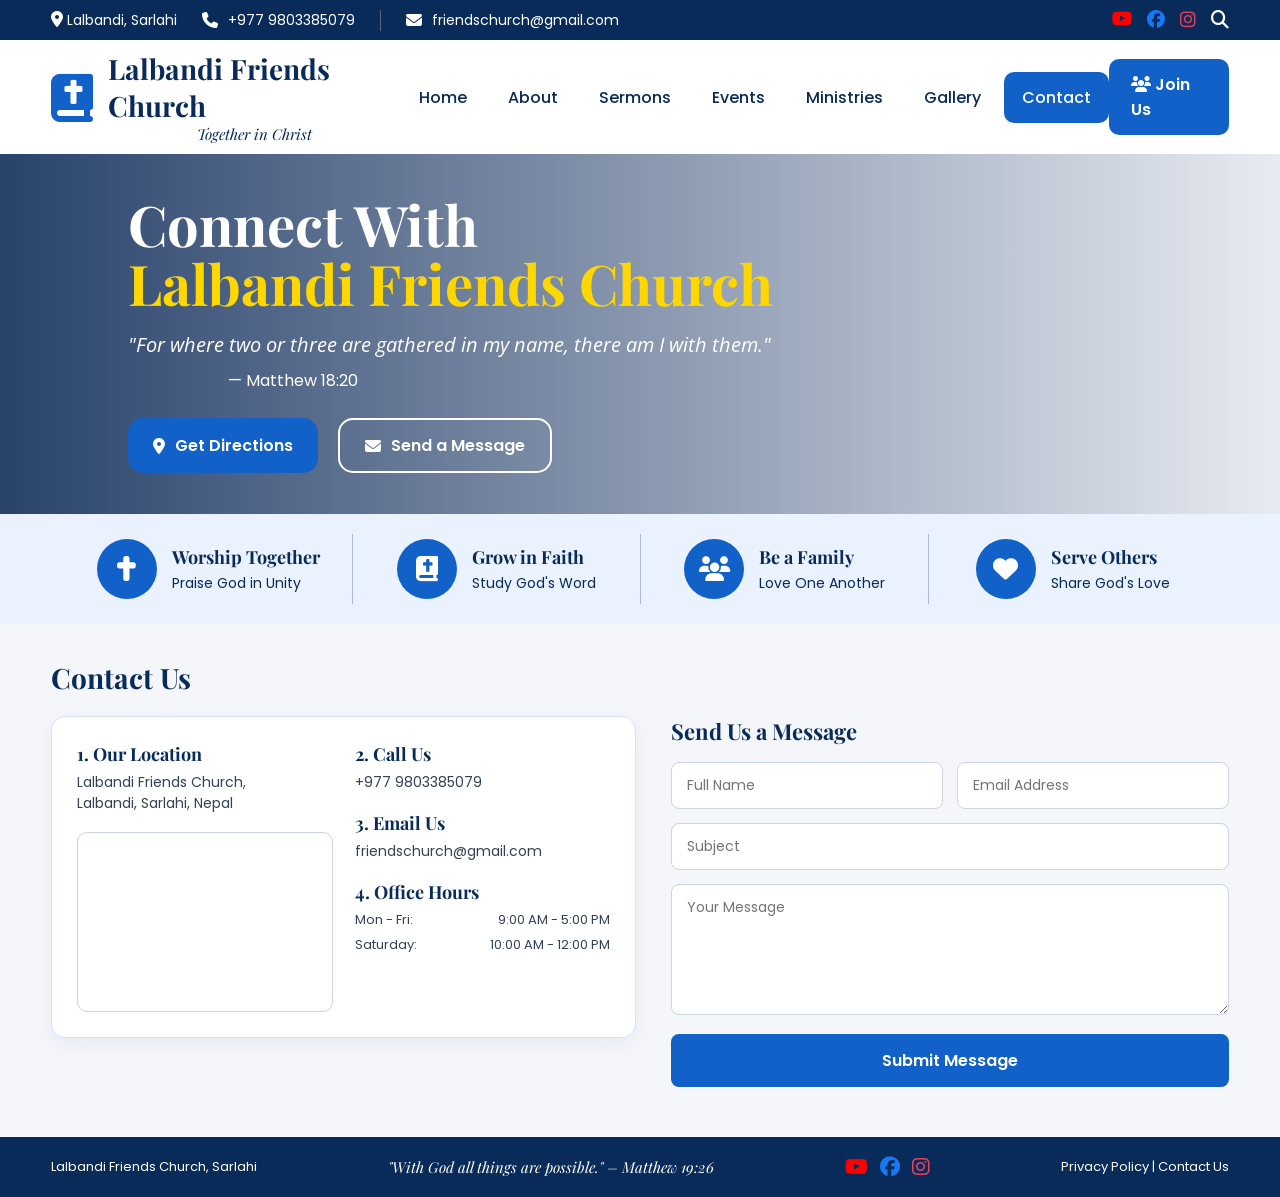
<file: contact.html>
<!DOCTYPE html>
<html lang="en">
<head>
    <meta charset="UTF-8">
    <meta name="viewport" content="width=device-width, initial-scale=1.0">
    <title>Contact Us - Lalbandi Friends Church</title>

    <!-- Google Fonts -->
    <link rel="preconnect" href="https://fonts.googleapis.com">
    <link rel="preconnect" href="https://fonts.gstatic.com" crossorigin>
    <link href="https://fonts.googleapis.com/css2?family=Open+Sans:ital,wght@0,400;0,600;1,400&family=Playfair+Display:wght@400;600;700&family=Poppins:wght@400;500;600;700&display=swap" rel="stylesheet">

    <!-- Font Awesome Icons -->
    <link rel="stylesheet" href="https://cdnjs.cloudflare.com/ajax/libs/font-awesome/6.5.2/css/all.min.css">

    <!-- CSS File -->
    <link rel="stylesheet" href="style.css">
    <link rel="stylesheet" href="contact.css">
</head>
<body>

<!-- TOP BAR -->
<div class="topbar">
    <div class="top-left">
        <a href="https://www.google.com/maps/@27.0478532,85.6141057,17.06z?entry=ttu" target="_blank" class="location-link" title="Open Location in Google Maps">
            <i class="fas fa-location-dot"></i> Lalbandi, Sarlahi
        </a>
        <span><i class="fas fa-phone"></i> +977 9803385079</span>
        <span><i class="fas fa-envelope"></i> friendschurch@gmail.com</span>
    </div>

    <div class="social-icons">
        <a href="https://www.youtube.com/@thechristianwarrior" target="_blank">
            <i class="fab fa-youtube"></i>
        </a>
        <i class="fab fa-facebook"></i>
        <i class="fab fa-instagram"></i>
        <i class="fas fa-magnifying-glass"></i>
    </div>
</div>

<!-- NAVIGATION -->
<header class="header">
    <div class="logo">
        <div class="logo-icon">
            <i class="fas fa-book-bible"></i>
        </div>
        <div>
            <h2>Lalbandi Friends Church</h2>
            <p>Together in Christ</p>
        </div>
    </div>

    <nav>
        <a href="index.html">Home</a>
        <a href="Aboutt.html">About</a>
        <a href="sermons.html">Sermons</a>
        <a href="events.html">Events</a>
        <a href="index.html#ministries">Ministries</a>
        <a href="gallery.html">Gallery</a>
        <a href="contact.html" class="active">Contact</a>
    </nav>

    <a href="join us.html" class="join-btn">
        <i class="fas fa-users"></i> Join Us
    </a>
</header>

<!-- HERO SECTION -->
<section class="hero contact-hero">
    <div class="hero-content">
        <h1>
            Connect With<br>
            <span>Lalbandi Friends Church</span>
        </h1>

        <p class="verse">
            "For where two or three are gathered in my name, there am I with them."
        </p>

        <p class="verse-reference">— Matthew 18:20</p>

        <div class="hero-buttons">
            <a href="https://www.google.com/maps/@27.0478532,85.6141057,17.06z" target="_blank" class="btn-primary">
                <i class="fas fa-location-dot"></i> Get Directions
            </a>

            <a href="#contact-form" class="btn-outline">
                <i class="fas fa-envelope"></i> Send a Message
            </a>
        </div>
    </div>
</section>

<!-- FEATURES SECTION -->
<section class="features">
    <div class="feature">
        <div class="feature-icon">
            <i class="fas fa-cross"></i>
        </div>
        <div>
            <h3>Worship Together</h3>
            <p>Praise God in Unity</p>
        </div>
    </div>

    <div class="feature">
        <div class="feature-icon">
            <i class="fas fa-book-bible"></i>
        </div>
        <div>
            <h3>Grow in Faith</h3>
            <p>Study God's Word</p>
        </div>
    </div>

    <div class="feature">
        <div class="feature-icon">
            <i class="fas fa-users"></i>
        </div>
        <div>
            <h3>Be a Family</h3>
            <p>Love One Another</p>
        </div>
    </div>

    <div class="feature">
        <div class="feature-icon">
            <i class="fas fa-heart"></i>
        </div>
        <div>
            <h3>Serve Others</h3>
            <p>Share God's Love</p>
        </div>
    </div>
</section>

<!-- CONTACT MAIN SECTION -->
<section class="contact-section" id="contact-form">
    <h2 class="section-heading">Contact Us</h2>

    <div class="contact-grid">
        
        <!-- LEFT: INFO & MAP -->
        <div class="contact-info-card">
            <div class="info-columns">
                
                <div class="info-col-left">
                    <div class="info-item">
                        <h3>1. Our Location</h3>
                        <p>Lalbandi Friends Church,<br>Lalbandi, Sarlahi, Nepal</p>
                    </div>

                    <div class="map-box">
                        <iframe 
                            src="https://www.google.com/maps/embed?pb=!1m18!1m12!1m3!1d3554.218523915022!2d85.611917!3d27.0478532!2m3!1f0!2f0!3f0!3m2!1i1024!2i768!4f13.1!3m3!1m2!1s0x0%3A0x0!2zMjfCsDAyJzUyLjMiTiA4NcKwMzYnNTAuOCJF!5e0!3m2!1sen!2snp!4v1700000000000" 
                            allowfullscreen="" 
                            loading="lazy">
                        </iframe>
                    </div>
                </div>

                <div class="info-col-right">
                    <div class="info-item">
                        <h3>2. Call Us</h3>
                        <p>+977 9803385079</p>
                    </div>

                    <div class="info-item">
                        <h3>3. Email Us</h3>
                        <p>friendschurch@gmail.com</p>
                    </div>

                    <div class="info-item">
                        <h3>4. Office Hours</h3>
                        <div class="hours-row">
                            <span>Mon - Fri:</span>
                            <span>9:00 AM - 5:00 PM</span>
                        </div>
                        <div class="hours-row">
                            <span>Saturday:</span>
                            <span>10:00 AM - 12:00 PM</span>
                        </div>
                    </div>
                </div>

            </div>
        </div>

        <!-- RIGHT: FORM -->
        <div class="contact-form-box">
            <h3>Send Us a Message</h3>

            <form action="#" method="POST">
                <div class="form-row">
                    <input type="text" name="name" placeholder="Full Name" required>
                    <input type="email" name="email" placeholder="Email Address" required>
                </div>

                <div class="form-group">
                    <input type="text" name="subject" placeholder="Subject" required>
                </div>

                <div class="form-group">
                    <textarea name="message" rows="5" placeholder="Your Message" required></textarea>
                </div>

                <button type="submit" class="submit-btn">Submit Message</button>
            </form>
        </div>

    </div>
</section>

<!-- FOOTER -->
<footer class="footer">
    <p>Lalbandi Friends Church, Sarlahi</p>

    <p class="footer-verse">
        "With God all things are possible." – Matthew 19:26
    </p>

    <div class="footer-social">
        <i class="fab fa-youtube"></i>
        <i class="fab fa-facebook"></i>
        <i class="fab fa-instagram"></i>
    </div>

    <div class="footer-links">
        <a href="#">Privacy Policy</a>
        |
        <a href="contact.html">Contact Us</a>
    </div>
</footer>

</body>
</html>
</file>
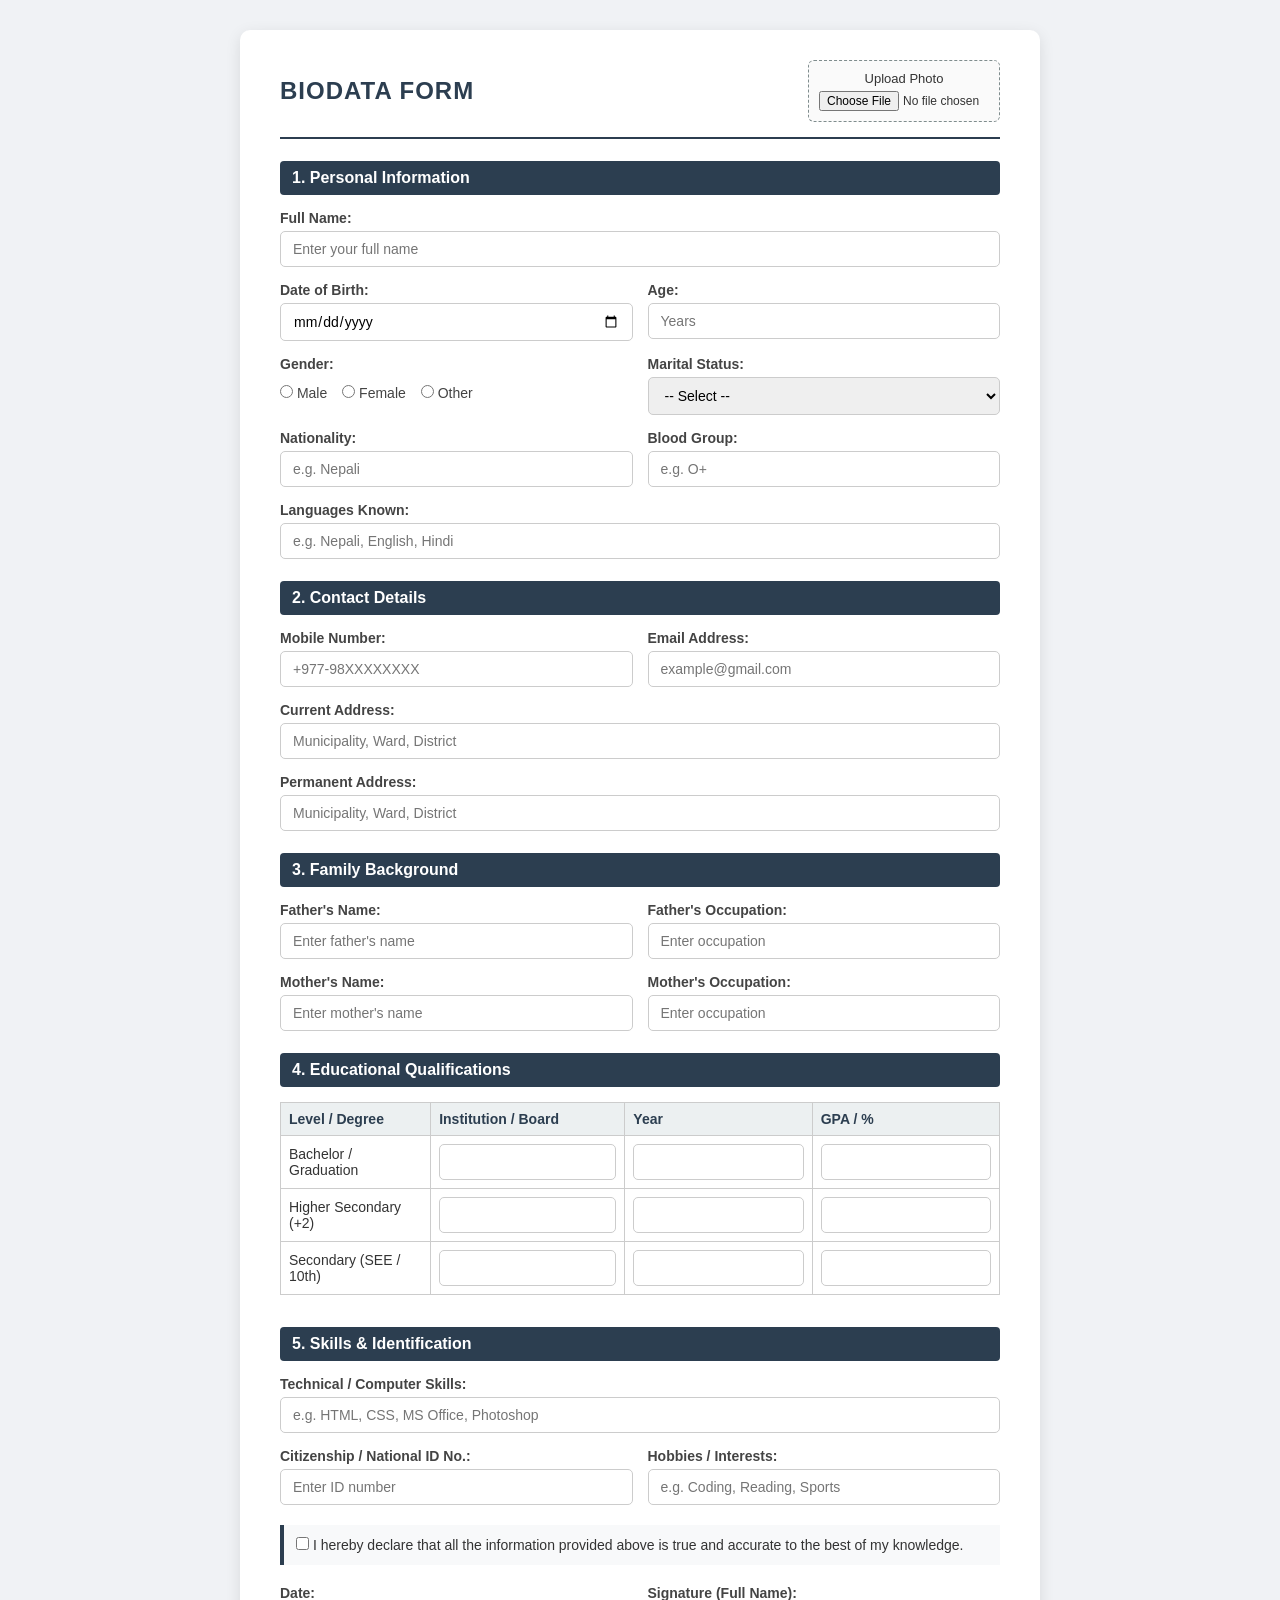
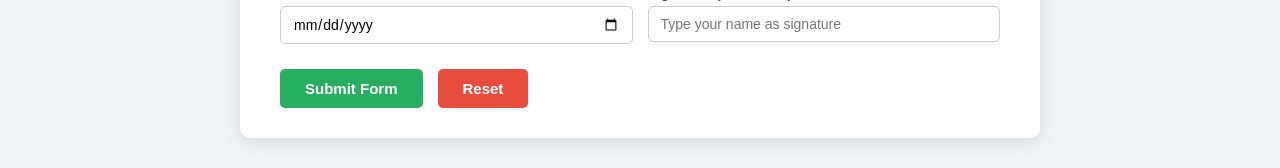
<file: form.html>
<!DOCTYPE html>
<html lang="en">
<head>
    <meta charset="UTF-8">
    <meta name="viewport" content="width=device-width, initial-scale=1.0">
    <title>Biodata Form</title>
    <link rel="stylesheet" href="form.css">
</head>
<body>

    <div class="container">
        <div class="header">
            <h2>BIODATA FORM</h2>
            <div class="photo-box">
                <label for="photo">Upload Photo</label>
                <input type="file" id="photo" accept="image/*">
            </div>
        </div>

        <form action="#" method="POST">
            <!-- 1. Personal Information -->
            <h3>1. Personal Information</h3>
            <div class="form-grid">
                <div class="form-group full-width">
                    <label>Full Name:</label>
                    <input type="text" placeholder="Enter your full name" required>
                </div>

                <div class="form-group">
                    <label>Date of Birth:</label>
                    <input type="date" required>
                </div>

                <div class="form-group">
                    <label>Age:</label>
                    <input type="number" placeholder="Years">
                </div>

                <div class="form-group">
                    <label>Gender:</label>
                    <div class="radio-group">
                        <label><input type="radio" name="gender" value="male"> Male</label>
                        <label><input type="radio" name="gender" value="female"> Female</label>
                        <label><input type="radio" name="gender" value="other"> Other</label>
                    </div>
                </div>

                <div class="form-group">
                    <label>Marital Status:</label>
                    <select>
                        <option value="">-- Select --</option>
                        <option value="single">Single</option>
                        <option value="married">Married</option>
                        <option value="divorced">Divorced</option>
                        <option value="widowed">Widowed</option>
                    </select>
                </div>

                <div class="form-group">
                    <label>Nationality:</label>
                    <input type="text" placeholder="e.g. Nepali">
                </div>

                <div class="form-group">
                    <label>Blood Group:</label>
                    <input type="text" placeholder="e.g. O+">
                </div>

                <div class="form-group full-width">
                    <label>Languages Known:</label>
                    <input type="text" placeholder="e.g. Nepali, English, Hindi">
                </div>
            </div>

            <!-- 2. Contact Details -->
            <h3>2. Contact Details</h3>
            <div class="form-grid">
                <div class="form-group">
                    <label>Mobile Number:</label>
                    <input type="tel" placeholder="+977-98XXXXXXXX" required>
                </div>

                <div class="form-group">
                    <label>Email Address:</label>
                    <input type="email" placeholder="example@gmail.com" required>
                </div>

                <div class="form-group full-width">
                    <label>Current Address:</label>
                    <input type="text" placeholder="Municipality, Ward, District">
                </div>

                <div class="form-group full-width">
                    <label>Permanent Address:</label>
                    <input type="text" placeholder="Municipality, Ward, District">
                </div>
            </div>

            <!-- 3. Family Background -->
            <h3>3. Family Background</h3>
            <div class="form-grid">
                <div class="form-group">
                    <label>Father's Name:</label>
                    <input type="text" placeholder="Enter father's name">
                </div>

                <div class="form-group">
                    <label>Father's Occupation:</label>
                    <input type="text" placeholder="Enter occupation">
                </div>

                <div class="form-group">
                    <label>Mother's Name:</label>
                    <input type="text" placeholder="Enter mother's name">
                </div>

                <div class="form-group">
                    <label>Mother's Occupation:</label>
                    <input type="text" placeholder="Enter occupation">
                </div>
            </div>

            <!-- 4. Educational Qualifications -->
            <h3>4. Educational Qualifications</h3>
            <div class="table-wrapper">
                <table>
                    <thead>
                        <tr>
                            <th>Level / Degree</th>
                            <th>Institution / Board</th>
                            <th>Year</th>
                            <th>GPA / %</th>
                        </tr>
                    </thead>
                    <tbody>
                        <tr>
                            <td>Bachelor / Graduation</td>
                            <td><input type="text"></td>
                            <td><input type="text"></td>
                            <td><input type="text"></td>
                        </tr>
                        <tr>
                            <td>Higher Secondary (+2)</td>
                            <td><input type="text"></td>
                            <td><input type="text"></td>
                            <td><input type="text"></td>
                        </tr>
                        <tr>
                            <td>Secondary (SEE / 10th)</td>
                            <td><input type="text"></td>
                            <td><input type="text"></td>
                            <td><input type="text"></td>
                        </tr>
                    </tbody>
                </table>
            </div>

            <!-- 5. Skills & Identification -->
            <h3>5. Skills & Identification</h3>
            <div class="form-grid">
                <div class="form-group full-width">
                    <label>Technical / Computer Skills:</label>
                    <input type="text" placeholder="e.g. HTML, CSS, MS Office, Photoshop">
                </div>

                <div class="form-group">
                    <label>Citizenship / National ID No.:</label>
                    <input type="text" placeholder="Enter ID number">
                </div>

                <div class="form-group">
                    <label>Hobbies / Interests:</label>
                    <input type="text" placeholder="e.g. Coding, Reading, Sports">
                </div>
            </div>

            <!-- Declaration -->
            <div class="declaration">
                <label>
                    <input type="checkbox" required> 
                    I hereby declare that all the information provided above is true and accurate to the best of my knowledge.
                </label>
            </div>

            <div class="form-grid">
                <div class="form-group">
                    <label>Date:</label>
                    <input type="date">
                </div>
                <div class="form-group">
                    <label>Signature (Full Name):</label>
                    <input type="text" placeholder="Type your name as signature">
                </div>
            </div>

            <div class="btn-group">
                <button type="submit" class="btn-submit">Submit Form</button>
                <button type="reset" class="btn-reset">Reset</button>
            </div>
        </form>
    </div>

</body>
</html>
</file>
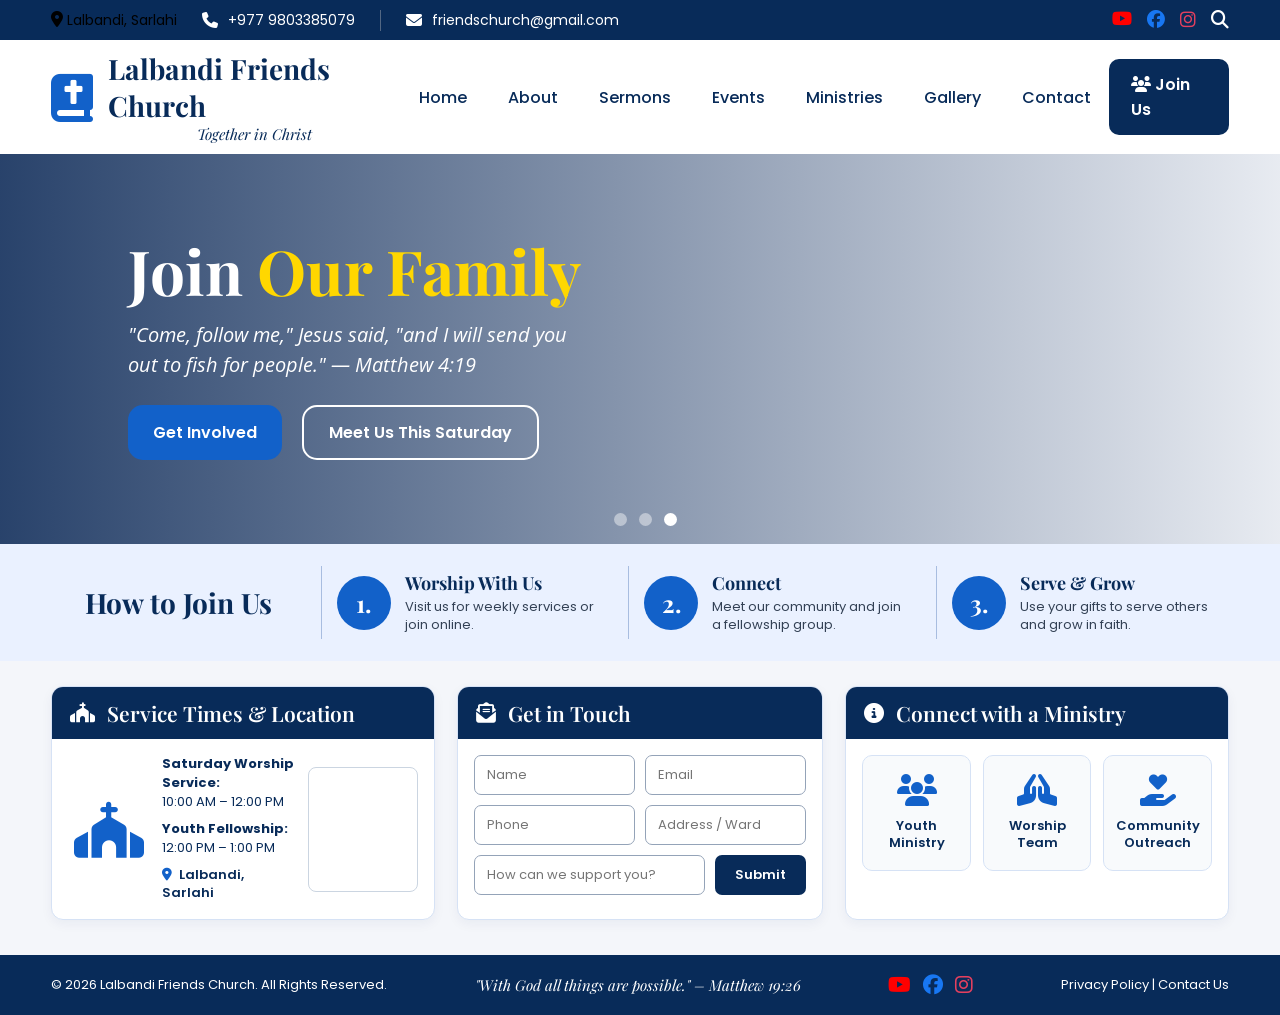
<file: join us.html>
<!DOCTYPE html>
<html lang="en">
<head>
    <meta charset="UTF-8">
    <meta name="viewport" content="width=device-width, initial-scale=1.0">
    <title>Join Us - Lalbandi Friends Church</title>

    <!-- Google Fonts -->
    <link rel="preconnect" href="https://fonts.googleapis.com">
    <link rel="preconnect" href="https://fonts.gstatic.com" crossorigin>
    <link href="https://fonts.googleapis.com/css2?family=Open+Sans:ital,wght@0,400;0,600;1,400&family=Playfair+Display:wght@400;600;700&family=Poppins:wght@400;500;600;700&display=swap" rel="stylesheet">

    <!-- Font Awesome Icons -->
    <link rel="stylesheet" href="https://cdnjs.cloudflare.com/ajax/libs/font-awesome/6.5.2/css/all.min.css">

    <!-- CSS File -->
    <link rel="stylesheet" href="style.css">
    <link rel="stylesheet" href="join us.css">
</head>
<body>

<!-- TOP BAR -->
<div class="topbar">
    <div class="top-left">
        <a href="https://www.google.com/maps/@27.0478532,85.6141057,17.06z?entry=ttu" target="_blank" class="location-link" title="Open Location in Google Maps">
            <i class="fas fa-location-dot"></i> Lalbandi, Sarlahi
        </a>
        <span><i class="fas fa-phone"></i> +977 9803385079</span>
        <span><i class="fas fa-envelope"></i> friendschurch@gmail.com</span>
    </div>

    <div class="social-icons">
        <a href="https://www.youtube.com/@thechristianwarrior" target="_blank">
            <i class="fab fa-youtube"></i>
        </a>
        <i class="fab fa-facebook"></i>
        <i class="fab fa-instagram"></i>
        <i class="fas fa-magnifying-glass"></i>
    </div>
</div>

<!-- NAVIGATION -->
<header class="header">
    <div class="logo">
        <div class="logo-icon">
            <i class="fas fa-book-bible"></i>
        </div>
        <div>
            <h2>Lalbandi Friends Church</h2>
            <p>Together in Christ</p>
        </div>
    </div>

    <nav>
        <a href="index.html">Home</a>
        <a href="Aboutt.html">About</a>
        <a href="sermons.html">Sermons</a>
        <a href="events.html">Events</a>
        <a href="#ministries">Ministries</a>
        <a href="gallery.html">Gallery</a>
        <a href="contact.html">Contact</a>
    </nav>

    <a href="join.html" class="join-btn active-join">
        <i class="fas fa-users"></i> Join Us
    </a>
</header>

<!-- HERO SECTION -->
<section class="hero join-hero">
    <div class="hero-content">
        <h1>
            Join <span>Our Family</span>
        </h1>

        <p class="verse">
            "Come, follow me," Jesus said, "and I will send you<br>
            out to fish for people." — Matthew 4:19
        </p>

        <div class="hero-buttons">
            <a href="#join-cards" class="btn-primary">
                Get Involved
            </a>

            <a href="#service-card" class="btn-outline">
                Meet Us This Saturday
            </a>
        </div>
    </div>

    <div class="slider-dots">
        <span class="dot"></span>
        <span class="dot"></span>
        <span class="dot active"></span>
    </div>
</section>

<!-- HOW TO JOIN US BAR -->
<section class="how-to-join-bar">
    <div class="how-title">
        <h2>How to Join Us</h2>
    </div>

    <div class="step-item">
        <div class="step-number">1.</div>
        <div>
            <h3>Worship With Us</h3>
            <p>Visit us for weekly services or join online.</p>
        </div>
    </div>

    <div class="step-item">
        <div class="step-number">2.</div>
        <div>
            <h3>Connect</h3>
            <p>Meet our community and join a fellowship group.</p>
        </div>
    </div>

    <div class="step-item">
        <div class="step-number">3.</div>
        <div>
            <h3>Serve &amp; Grow</h3>
            <p>Use your gifts to serve others and grow in faith.</p>
        </div>
    </div>
</section>

<!-- MAIN 3 CARDS SECTION -->
<section class="main-cards join-main-cards" id="join-cards">

    <!-- CARD 1: SERVICE TIMES & LOCATION -->
    <div class="card" id="service-card">
        <div class="card-header">
            <i class="fas fa-church"></i>
            Service Times &amp; Location
        </div>

        <div class="service-card-body">
            <div class="church-emblem">
                <i class="fas fa-church"></i>
            </div>

            <div class="service-details">
                <p><strong>Saturday Worship Service:</strong><br>10:00 AM – 12:00 PM</p>
                <p><strong>Youth Fellowship:</strong><br>12:00 PM – 1:00 PM</p>
                <p class="loc-pin"><i class="fas fa-location-dot"></i> Lalbandi, Sarlahi</p>
            </div>

            <div class="mini-map">
                <iframe 
                    src="https://www.google.com/maps/embed?pb=!1m18!1m12!1m3!1d3554.218523915022!2d85.611917!3d27.0478532!2m3!1f0!2f0!3f0!3m2!1i1024!2i768!4f13.1!3m3!1m2!1s0x0%3A0x0!2zMjfCsDAyJzUyLjMiTiA4NcKwMzYnNTAuOCJF!5e0!3m2!1sen!2snp!4v1700000000000" 
                    loading="lazy">
                </iframe>
            </div>
        </div>
    </div>

    <!-- CARD 2: GET IN TOUCH FORM -->
    <div class="card">
        <div class="card-header">
            <i class="fas fa-envelope-open-text"></i>
            Get in Touch
        </div>

        <form action="#" method="POST" class="join-touch-form">
            <div class="mini-form-row">
                <input type="text" name="name" placeholder="Name" required>
                <input type="email" name="email" placeholder="Email" required>
            </div>

            <div class="mini-form-row">
                <input type="tel" name="phone" placeholder="Phone" required>
                <input type="text" name="address" placeholder="Address / Ward" required>
            </div>

            <div class="mini-form-bottom">
                <input type="text" name="support" placeholder="How can we support you?" required>
                <button type="submit" class="mini-submit-btn">Submit</button>
            </div>
        </form>
    </div>

    <!-- CARD 3: CONNECT WITH A MINISTRY -->
    <div class="card">
        <div class="card-header">
            <i class="fas fa-circle-info"></i>
            Connect with a Ministry
        </div>

        <div class="ministry-boxes">
            <a href="#" class="ministry-item">
                <i class="fas fa-users"></i>
                <span>Youth Ministry</span>
            </a>

            <a href="#" class="ministry-item">
                <i class="fas fa-hands-praying"></i>
                <span>Worship Team</span>
            </a>

            <a href="#" class="ministry-item">
                <i class="fas fa-hand-holding-heart"></i>
                <span>Community Outreach</span>
            </a>
        </div>
    </div>

</section>

<!-- FOOTER -->
<footer class="footer">
    <p>© 2026 Lalbandi Friends Church. All Rights Reserved.</p>

    <p class="footer-verse">
        "With God all things are possible." – Matthew 19:26
    </p>

    <div class="footer-social">
        <i class="fab fa-youtube"></i>
        <i class="fab fa-facebook"></i>
        <i class="fab fa-instagram"></i>
    </div>

    <div class="footer-links">
        <a href="#">Privacy Policy</a>
        |
        <a href="contact.html">Contact Us</a>
    </div>
</footer>

</body>
</html>
</file>
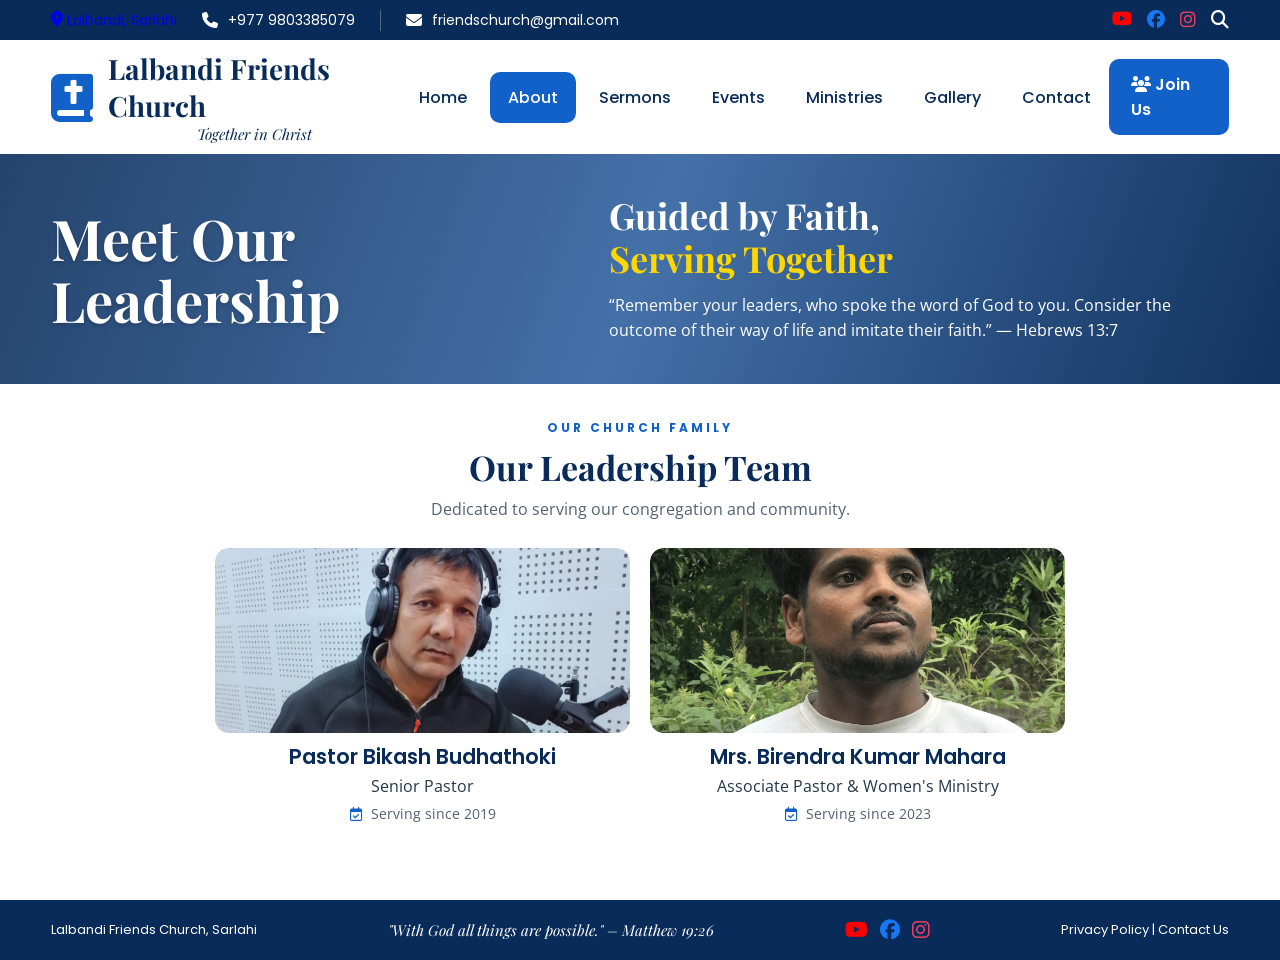
<file: leadership.html>
<!DOCTYPE html>
<html lang="en">
<head>
    <meta charset="UTF-8">
    <meta name="viewport" content="width=device-width, initial-scale=1.0">

    <title>Our Leadership | Lalbandi Friends Church</title>

    <!-- Google Fonts: Same as Home Page -->
    <link rel="preconnect" href="https://fonts.googleapis.com">
    <link rel="preconnect" href="https://fonts.gstatic.com" crossorigin>

    <link href="https://fonts.googleapis.com/css2?family=Open+Sans:ital,wght@0,400;0,600;1,400&family=Playfair+Display:wght@400;600;700&family=Poppins:wght@400;500;600;700&display=swap" rel="stylesheet">

    <!-- Font Awesome -->
    <link rel="stylesheet" href="https://cdnjs.cloudflare.com/ajax/libs/font-awesome/6.5.2/css/all.min.css">

    <!-- Home Page CSS -->
    <link rel="stylesheet" href="style.css">

    <!-- Leadership Page CSS -->
    <link rel="stylesheet" href="leadership.css">

</head>

<body>

<!-- ================= TOP BAR ================= -->

<div class="topbar">

    <div class="top-left">

        <a href="https://www.google.com/maps/@27.0478532,85.6141057,17.06z?entry=ttu&g_ep=EgoyMDI2MTExOC4xIKXMDSoASAFQAw%3D%3D"
           target="_blank"
           class="location-link"
           title="Open Location in Google Maps">

            <i class="fas fa-location-dot"></i>
            Lalbandi, Sarlahi

        </a>

        <span>
            <i class="fas fa-phone"></i>
            +977 9803385079
        </span>

        <span>
            <i class="fas fa-envelope"></i>
            friendschurch@gmail.com
        </span>

    </div>

    <div class="social-icons">

        <a href="https://www.youtube.com/@thechristianwarrior"
           target="_blank">
            <i class="fab fa-youtube"></i>
        </a>

        <i class="fab fa-facebook"></i>
        <i class="fab fa-instagram"></i>
        <i class="fas fa-magnifying-glass"></i>

    </div>

</div>


<!-- ================= NAVIGATION ================= -->

<header class="header">

    <div class="logo">

        <div class="logo-icon">
            <i class="fas fa-book-bible"></i>
        </div>

        <div>
            <h2>Lalbandi Friends Church</h2>
            <p>Together in Christ</p>
        </div>

    </div>

    <nav>

        <a href="index.html">Home</a>

        <a href="Aboutt.html" class="active">About</a>

        <a href="sermons.html">Sermons</a>

        <a href="events.html">Events</a>

        <a href="#ministries">Ministries</a>

        <a href="gallery.html">Gallery</a>

        <a href="contact.html">Contact</a>

    </nav>

    <a href="join us.html" class="join-btn">
        <i class="fas fa-users"></i> Join Us
    </a>

</header>


<!-- ================= LEADERSHIP HERO ================= -->

<section class="leadership-hero">

    <div class="leadership-hero-inner">

        <h1>
            Meet Our Leadership
        </h1>

        <div class="leadership-hero-message">

            <h2>
                Guided by Faith,<br>
                <span>Serving Together</span>
            </h2>

            <p>
                “Remember your leaders, who spoke the word of God to you.
                Consider the outcome of their way of life and imitate their
                faith.” — Hebrews 13:7
            </p>

        </div>

    </div>

</section>


<!-- ================= LEADERSHIP TEAM ================= -->

<main>

    <section class="leadership-section">

        <div class="leadership-heading">

            <p class="leadership-subtitle">OUR CHURCH FAMILY</p>

            <h2>Our Leadership Team</h2>

            <p class="leadership-description">
                Dedicated to serving our congregation and community.
            </p>

        </div>


        <div class="leadership-container">


            <!-- PASTOR DAVID RAI -->

            <article class="leader-card">

                <div class="leader-image">

                    <img src="Father.jpg"
                         alt="Pastor David Rai">

                </div>

                <div class="leader-info">

                    <h3>Pastor Bikash Budhathoki</h3>

                    <p class="leader-position">
                        Senior Pastor
                    </p>

                    <p class="leader-serving">
                        <i class="far fa-calendar-check"></i>
                        Serving since 2019
                    </p>

                </div>

            </article>


            <!-- MRS. SARAH TAMANG -->

            <article class="leader-card">

                <div class="leader-image">

                    <img src="Birendra.JPG"
                         alt="Mrs. Birendra kunar mahara">

                </div>

                <div class="leader-info">

                    <h3>Mrs. Birendra Kumar Mahara</h3>

                    <p class="leader-position">
                        Associate Pastor &amp; Women's Ministry
                    </p>

                    <p class="leader-serving">
                        <i class="far fa-calendar-check"></i>
                        Serving since 2023
                    </p>

                </div>

            </article>


        </div>

    </section>

</main>


<!-- ================= FOOTER ================= -->

<footer class="footer" id="contact">

    <p>Lalbandi Friends Church, Sarlahi</p>

    <p class="footer-verse">
        "With God all things are possible."
        – Matthew 19:26
    </p>

    <div class="footer-social">

        <i class="fab fa-youtube"></i>
        <i class="fab fa-facebook"></i>
        <i class="fab fa-instagram"></i>

    </div>

    <div class="footer-links">

        <a href="#">Privacy Policy</a>
        |
        <a href="contact.html">Contact Us</a>

    </div>

</footer>


</body>
</html>
</file>
<file: style.css>
/* =========================
   GOOGLE FONTS
========================= */

@import url('https://fonts.googleapis.com/css2?family=Open+Sans:ital,wght@0,400;0,600;1,400&family=Playfair+Display:wght@400;600;700&family=Poppins:wght@400;500;600;700&display=swap');


/* =========================
   GLOBAL CSS
========================= */

* {
    margin: 0;
    padding: 0;
    box-sizing: border-box;
}

html {
    scroll-behavior: smooth;
}

body {
    font-family: 'Open Sans', sans-serif;
    color: #082B59;
    background: #F4F6FA;
}

a {
    text-decoration: none;
}

:root {
    --dark-blue: #082B59;
    --royal-blue: #1261C9;
    --gold: #FFD700;
    --light-blue: #F4F6FA;
    --white: #FFFFFF;
    --gray: #6B7280;
}


/* =========================
   TOP BAR
========================= */

.topbar {
    height: 40px;
    background: var(--dark-blue);
    color: var(--white);

    display: flex;
    align-items: center;
    justify-content: space-between;

    padding: 0 4%;
    font-family: 'Poppins', sans-serif;
    font-size: 14px;
}

.top-left {
    display: flex;
    align-items: center;
    gap: 25px;
}

.top-left span {
    display: flex;
    align-items: center;
    gap: 10px;
}

.top-left span + span {
    border-left: 1px solid #526783;
    padding-left: 25px;
}

.top-left i {
    font-size: 16px;
}

.social-icons {
    display: flex;
    align-items: center;
    gap: 15px;
}

.social-icons i {
    font-size: 18px;
    cursor: pointer;
}

.social-icons .fa-youtube {
    color: #FF0000;
}

.social-icons .fa-facebook {
    color: #1877F2;
}

.social-icons .fa-instagram {
    color: #E4405F;
}


/* =========================
   HEADER / NAVIGATION
========================= */

.header {
    min-height: 82px;
    padding: 10px 4%;

    display: flex;
    align-items: center;
    justify-content: space-between;

    background: var(--white);
}

.logo {
    display: flex;
    align-items: center;
    gap: 15px;
}

.logo-icon {
    color: var(--royal-blue);
    font-size: 48px;
}

.logo h2 {
    font-family: 'Playfair Display', serif;
    font-size: 28px;
    font-weight: 700;
    color: var(--dark-blue);
}

.logo p {
    font-family: 'Playfair Display', serif;
    font-style: italic;
    font-size: 15px;
    text-align: center;
}

.header nav {
    display: flex;
    align-items: center;
    gap: 5px;
}

.header nav a {
    font-family: 'Poppins', sans-serif;
    font-size: 16px;
    font-weight: 500;
    color: var(--dark-blue);

    padding: 13px 18px;
    border-radius: 10px;

    transition: 0.3s;
}

.header nav a:hover,
.header nav a.active {
    background: var(--royal-blue);
    color: var(--white);
}

.join-btn {
    background: var(--royal-blue);
    color: var(--white);

    padding: 13px 22px;
    border-radius: 10px;

    font-family: 'Poppins', sans-serif;
    font-size: 16px;
    font-weight: 600;

    transition: 0.3s;
}

.join-btn:hover {
    background: var(--dark-blue);
}


/* =========================
   HERO SECTION
========================= */

.hero {
    min-height: 410px;

    background:
    linear-gradient(90deg, rgba(5, 35, 82, 0.85), rgba(5, 35, 82, 0.05)),
    url('https://images.unsplash.com/photo-1470252649378-9c29740c9fa8?auto=format&fit=crop&w=1920&q=85');

    background-size: cover;
    background-position: center;

    display: flex;
    align-items: center;

    position: relative;
    padding: 40px 10%;
}

.hero-content {
    max-width: 700px;
    color: var(--white);
}

.welcome {
    font-family: 'Open Sans', sans-serif;
    font-size: 32px;
    font-style: italic;
    margin-bottom: 10px;
}

.hero h1 {
    font-family: 'Playfair Display', serif;
    font-size: 64px;
    line-height: 1.05;
    font-weight: 700;
    margin-bottom: 18px;
}

.hero h1 span {
    color: var(--gold);
}

.verse {
    font-family: 'Open Sans', sans-serif;
    font-size: 20px;
    font-style: italic;
    line-height: 1.5;
}

.verse-reference {
    font-family: 'Poppins', sans-serif;
    font-size: 16px;
    margin-top: 8px;
    margin-left: 100px;
}

.hero-buttons {
    display: flex;
    gap: 20px;
    margin-top: 25px;
}

.btn-primary,
.btn-outline {
    padding: 13px 25px;
    border-radius: 15px;

    font-family: 'Poppins', sans-serif;
    font-size: 16px;
    font-weight: 600;

    display: inline-flex;
    align-items: center;
    gap: 10px;

    transition: 0.3s;
}

.btn-primary {
    background: var(--royal-blue);
    color: var(--white);
}

.btn-primary:hover {
    background: #084AAB;
}

.btn-outline {
    border: 2px solid var(--white);
    color: var(--white);
}

.btn-outline:hover {
    background: var(--white);
    color: var(--dark-blue);
}


/* HERO SLIDER DOTS */

.slider-dots {
    position: absolute;
    bottom: 20px;
    left: 48%;

    display: flex;
    gap: 12px;
}

.dot {
    width: 14px;
    height: 14px;
    background: #FFFFFF70;
    border-radius: 50%;
}

.dot.active {
    background: var(--white);
}


/* =========================
   FEATURES SECTION
========================= */

.features {
    background: #EAF1FF;

    display: grid;
    grid-template-columns: repeat(4, 1fr);

    padding: 20px 5%;
}

.feature {
    display: flex;
    align-items: center;
    justify-content: center;
    gap: 15px;

    padding: 5px 15px;
}

.feature + .feature {
    border-left: 1px solid #A8BDE0;
}

.feature-icon {
    width: 60px;
    height: 60px;
    min-width: 60px;

    border-radius: 50%;
    background: var(--royal-blue);
    color: var(--white);

    display: flex;
    align-items: center;
    justify-content: center;

    font-size: 25px;
}

.feature h3 {
    font-family: 'Playfair Display', serif;
    font-size: 18px;
    margin-bottom: 4px;
}

.feature p {
    font-family: 'Poppins', sans-serif;
    font-size: 14px;
}


/* =========================
   MAIN CARDS
========================= */

.main-cards {
    display: grid;
    grid-template-columns: 1.15fr 1fr 1.15fr;
    gap: 22px;

    padding: 20px 4%;
}

.card {
    background: var(--white);
    border: 1px solid #D6E2F5;
    border-radius: 12px;
    overflow: hidden;
}

.card-header {
    background: var(--dark-blue);
    color: var(--white);

    padding: 12px 18px;

    display: flex;
    align-items: center;
    gap: 12px;

    font-family: 'Playfair Display', serif;
    font-size: 22px;
    font-weight: 600;
}

.card-header i {
    font-size: 22px;
}


/* =========================
   SERMON CARD
========================= */

.sermon-content {
    padding: 12px;
    display: flex;
    align-items: center;
    gap: 18px;
}

.sermon-content > img {
    width: 42%;
    height: 140px;
    object-fit: cover;
    border-radius: 8px;
}

.sermon-info h3 {
    font-family: 'Playfair Display', serif;
    font-size: 22px;
    margin-bottom: 5px;
}

.sermon-info h4 {
    font-family: 'Poppins', sans-serif;
    font-size: 16px;
    margin-bottom: 12px;
}

.sermon-meta {
    display: flex;
    gap: 12px;
    flex-wrap: wrap;

    color: var(--gray);
    font-size: 13px;
    margin-bottom: 15px;
}

.sermon-meta span {
    display: flex;
    align-items: center;
    gap: 6px;
}

.small-btn {
    display: inline-block;

    background: var(--royal-blue);
    color: var(--white);

    padding: 9px 18px;
    border-radius: 25px;

    font-family: 'Poppins', sans-serif;
    font-size: 13px;
    font-weight: 600;
}


/* =========================
   EVENTS CARD
========================= */

.event-list {
    padding: 12px 18px;
}

.event {
    display: flex;
    align-items: center;
    gap: 15px;

    padding: 8px 0;
    border-bottom: 1px solid #E2E8F0;
}

.event-date {
    width: 65px;
    min-width: 65px;
    height: 58px;

    background: #E2ECFF;
    color: var(--dark-blue);

    border-radius: 8px;

    display: flex;
    flex-direction: column;
    align-items: center;
    justify-content: center;
}

.event-date span {
    font-family: 'Poppins', sans-serif;
    font-size: 12px;
}

.event-date strong {
    font-family: 'Poppins', sans-serif;
    font-size: 23px;
}

.event-info h3 {
    font-family: 'Poppins', sans-serif;
    font-size: 15px;
    font-weight: 600;
}

.event-info p {
    color: var(--gray);
    font-size: 13px;
    margin-top: 3px;
}

.all-events {
    display: block;
    text-align: center;

    color: var(--dark-blue);
    font-family: 'Poppins', sans-serif;
    font-size: 14px;
    font-weight: 600;

    margin-top: 10px;
}


/* =========================
   ABOUT CARD
========================= */

.about-content {
    display: flex;
    align-items: center;
    gap: 12px;
    padding: 15px;
}

.about-text {
    flex: 1;
}

.about-text p {
    font-size: 15px;
    line-height: 1.7;
    margin-bottom: 15px;
}

.about-content img {
    width: 42%;
    height: 150px;
    object-fit: cover;
    border-radius: 8px;
}

.know-btn {
    display: inline-block;

    border: 1px solid var(--royal-blue);
    color: var(--royal-blue);

    padding: 9px 18px;
    border-radius: 25px;

    font-family: 'Poppins', sans-serif;
    font-size: 14px;
    font-weight: 600;
}

.know-btn:hover {
    background: var(--royal-blue);
    color: var(--white);
}


/* =========================
   FOOTER
========================= */

.footer {
    background: var(--dark-blue);
    color: var(--white);

    min-height: 60px;
    padding: 15px 4%;

    display: flex;
    align-items: center;
    justify-content: space-between;
    gap: 15px;

    font-family: 'Poppins', sans-serif;
    font-size: 13px;
}

.footer-verse {
    font-family: 'Playfair Display', serif;
    font-size: 15px;
    font-style: italic;
}

.footer-social {
    display: flex;
    gap: 12px;
    font-size: 20px;
}

.footer-social .fa-youtube {
    color: #FF0000;
}

.footer-social .fa-facebook {
    color: #1877F2;
}

.footer-social .fa-instagram {
    color: #E4405F;
}

.footer-links a {
    color: var(--white);
}


/* =========================
   RESPONSIVE DESIGN
========================= */

@media (max-width: 1200px) {

    .header {
        flex-wrap: wrap;
        gap: 15px;
    }

    .header nav {
        flex-wrap: wrap;
        justify-content: center;
    }

    .header nav a {
        padding: 10px 12px;
    }

    .main-cards {
        grid-template-columns: 1fr 1fr;
    }

    .main-cards .card:last-child {
        grid-column: 1 / -1;
    }
}


@media (max-width: 768px) {

    .topbar {
        height: auto;
        padding: 10px 4%;
    }

    .top-left {
        flex-wrap: wrap;
        gap: 10px;
    }

    .top-left span + span {
        border: none;
        padding-left: 0;
    }

    .social-icons {
        display: none;
    }

    .header {
        flex-direction: column;
    }

    .header nav {
        gap: 2px;
    }

    .header nav a {
        font-size: 13px;
        padding: 8px 10px;
    }

    .hero {
        min-height: 430px;
        padding: 35px 6%;
    }

    .welcome {
        font-size: 23px;
    }

    .hero h1 {
        font-size: 40px;
    }

    .verse {
        font-size: 16px;
    }

    .verse-reference {
        margin-left: 20px;
    }

    .hero-buttons {
        flex-wrap: wrap;
    }

    .features {
        grid-template-columns: 1fr 1fr;
        gap: 15px;
    }

    .feature {
        justify-content: flex-start;
        border: none !important;
        padding: 10px 5px;
    }

    .feature-icon {
        width: 48px;
        height: 48px;
        min-width: 48px;
        font-size: 20px;
    }

    .feature h3 {
        font-size: 15px;
    }

    .feature p {
        font-size: 12px;
    }

    .main-cards {
        grid-template-columns: 1fr;
        padding: 15px 4%;
    }

    .main-cards .card:last-child {
        grid-column: auto;
    }

    .footer {
        flex-direction: column;
        text-align: center;
    }

}


@media (max-width: 480px) {

    .logo h2 {
        font-size: 24px;
    }

    .logo-icon {
        font-size: 38px;
    }

    .hero h1 {
        font-size: 34px;
    }

    .welcome {
        font-size: 20px;
    }

    .btn-primary,
    .btn-outline {
        padding: 11px 15px;
        font-size: 14px;
    }

    .sermon-content {
        flex-direction: column;
        align-items: flex-start;
    }

    .sermon-content > img {
        width: 100%;
        height: 180px;
    }

    .about-content {
        flex-direction: column;
        align-items: flex-start;
    }

    .about-content img {
        width: 100%;
    }

}
</file>
<file: contact.css>
/* =========================
   GOOGLE FONTS
========================= */
@import url('https://fonts.googleapis.com/css2?family=Open+Sans:ital,wght@0,400;0,600;1,400&family=Playfair+Display:wght@400;600;700&family=Poppins:wght@400;500;600;700&display=swap');

/* =========================
   GLOBAL CSS
========================= */
* {
    margin: 0;
    padding: 0;
    box-sizing: border-box;
}

html {
    scroll-behavior: smooth;
}

body {
    font-family: 'Open Sans', sans-serif;
    color: #082B59;
    background: #F4F6FA;
}

a {
    text-decoration: none;
}

:root {
    --dark-blue: #082B59;
    --royal-blue: #1261C9;
    --gold: #FFD700;
    --light-blue: #F4F6FA;
    --white: #FFFFFF;
    --gray: #6B7280;
}

/* =========================
   TOP BAR
========================= */
.topbar {
    height: 40px;
    background: var(--dark-blue);
    color: var(--white);
    display: flex;
    align-items: center;
    justify-content: space-between;
    padding: 0 4%;
    font-family: 'Poppins', sans-serif;
    font-size: 14px;
}

.top-left {
    display: flex;
    align-items: center;
    gap: 25px;
}

.top-left a {
    color: var(--white);
}

.top-left span {
    display: flex;
    align-items: center;
    gap: 10px;
}

.top-left span + span {
    border-left: 1px solid #526783;
    padding-left: 25px;
}

.top-left i {
    font-size: 16px;
}

.social-icons {
    display: flex;
    align-items: center;
    gap: 15px;
}

.social-icons i {
    font-size: 18px;
    cursor: pointer;
}

.social-icons .fa-youtube {
    color: #FF0000;
}

.social-icons .fa-facebook {
    color: #1877F2;
}

.social-icons .fa-instagram {
    color: #E4405F;
}

/* =========================
   HEADER / NAVIGATION
========================= */
.header {
    min-height: 82px;
    padding: 10px 4%;
    display: flex;
    align-items: center;
    justify-content: space-between;
    background: var(--white);
}

.logo {
    display: flex;
    align-items: center;
    gap: 15px;
}

.logo-icon {
    color: var(--royal-blue);
    font-size: 48px;
}

.logo h2 {
    font-family: 'Playfair Display', serif;
    font-size: 28px;
    font-weight: 700;
    color: var(--dark-blue);
}

.logo p {
    font-family: 'Playfair Display', serif;
    font-style: italic;
    font-size: 15px;
    text-align: center;
}

.header nav {
    display: flex;
    align-items: center;
    gap: 5px;
}

.header nav a {
    font-family: 'Poppins', sans-serif;
    font-size: 16px;
    font-weight: 500;
    color: var(--dark-blue);
    padding: 13px 18px;
    border-radius: 10px;
    transition: 0.3s;
}

.header nav a:hover,
.header nav a.active {
    background: var(--royal-blue);
    color: var(--white);
}

.join-btn {
    background: var(--royal-blue);
    color: var(--white);
    padding: 13px 22px;
    border-radius: 10px;
    font-family: 'Poppins', sans-serif;
    font-size: 16px;
    font-weight: 600;
    transition: 0.3s;
}

.join-btn:hover {
    background: var(--dark-blue);
}

/* =========================
   HERO SECTION
========================= */
.hero {
    min-height: 410px;
    background: linear-gradient(90deg, rgba(5, 35, 82, 0.85), rgba(5, 35, 82, 0.05)),
    url('https://images.unsplash.com/photo-1470252649378-9c29740c9fa8?auto=format&fit=crop&w=1920&q=85');
    background-size: cover;
    background-position: center;
    display: flex;
    align-items: center;
    position: relative;
    padding: 40px 10%;
}

.hero-content {
    max-width: 700px;
    color: var(--white);
}

.welcome {
    font-family: 'Open Sans', sans-serif;
    font-size: 32px;
    font-style: italic;
    margin-bottom: 10px;
}

.hero h1 {
    font-family: 'Playfair Display', serif;
    font-size: 64px;
    line-height: 1.05;
    font-weight: 700;
    margin-bottom: 18px;
}

.hero h1 span {
    color: var(--gold);
}

.verse {
    font-family: 'Open Sans', sans-serif;
    font-size: 20px;
    font-style: italic;
    line-height: 1.5;
}

.verse-reference {
    font-family: 'Poppins', sans-serif;
    font-size: 16px;
    margin-top: 8px;
    margin-left: 100px;
}

.hero-buttons {
    display: flex;
    gap: 20px;
    margin-top: 25px;
}

.btn-primary,
.btn-outline {
    padding: 13px 25px;
    border-radius: 15px;
    font-family: 'Poppins', sans-serif;
    font-size: 16px;
    font-weight: 600;
    display: inline-flex;
    align-items: center;
    gap: 10px;
    transition: 0.3s;
}

.btn-primary {
    background: var(--royal-blue);
    color: var(--white);
}

.btn-primary:hover {
    background: #084AAB;
}

.btn-outline {
    border: 2px solid var(--white);
    color: var(--white);
}

.btn-outline:hover {
    background: var(--white);
    color: var(--dark-blue);
}

/* =========================
   FEATURES SECTION
========================= */
.features {
    background: #EAF1FF;
    display: grid;
    grid-template-columns: repeat(4, 1fr);
    padding: 20px 5%;
}

.feature {
    display: flex;
    align-items: center;
    justify-content: center;
    gap: 15px;
    padding: 5px 15px;
}

.feature + .feature {
    border-left: 1px solid #A8BDE0;
}

.feature-icon {
    width: 60px;
    height: 60px;
    min-width: 60px;
    border-radius: 50%;
    background: var(--royal-blue);
    color: var(--white);
    display: flex;
    align-items: center;
    justify-content: center;
    font-size: 25px;
}

.feature h3 {
    font-family: 'Playfair Display', serif;
    font-size: 18px;
    margin-bottom: 4px;
}

.feature p {
    font-family: 'Poppins', sans-serif;
    font-size: 14px;
}

/* =========================
   CONTACT PAGE STYLES
========================= */
.contact-hero {
    min-height: 360px;
}

.contact-hero h1 {
    font-size: 56px;
}

.contact-section {
    padding: 35px 4% 50px;
    background: var(--light-blue);
}

.section-heading {
    font-family: 'Playfair Display', serif;
    font-size: 28px;
    font-weight: 700;
    color: var(--dark-blue);
    margin-bottom: 20px;
}

.contact-grid {
    display: grid;
    grid-template-columns: 1.05fr 1fr;
    gap: 35px;
    align-items: start;
}

.contact-info-card {
    background: var(--white);
    border: 1px solid #D6E2F5;
    border-radius: 14px;
    padding: 25px;
    box-shadow: 0 6px 20px rgba(8, 43, 89, 0.06);
}

.info-columns {
    display: grid;
    grid-template-columns: 1fr 1fr;
    gap: 22px;
}

.info-item {
    margin-bottom: 18px;
}

.info-item h3 {
    font-family: 'Playfair Display', serif;
    font-size: 18px;
    font-weight: 700;
    color: var(--dark-blue);
    margin-bottom: 6px;
}

.info-item p {
    font-family: 'Poppins', sans-serif;
    font-size: 14px;
    color: #334155;
    line-height: 1.5;
}

.hours-row {
    display: flex;
    justify-content: space-between;
    font-family: 'Poppins', sans-serif;
    font-size: 13px;
    color: #334155;
    margin-bottom: 5px;
    gap: 8px;
}

.map-box {
    width: 100%;
    height: 180px;
    border-radius: 10px;
    overflow: hidden;
    border: 1px solid #CBD5E1;
}

.map-box iframe {
    width: 100%;
    height: 100%;
    border: 0;
}

.contact-form-box h3 {
    font-family: 'Playfair Display', serif;
    font-size: 22px;
    font-weight: 700;
    color: var(--dark-blue);
    margin-bottom: 16px;
}

.form-row {
    display: grid;
    grid-template-columns: 1fr 1fr;
    gap: 14px;
    margin-bottom: 14px;
}

.form-group {
    margin-bottom: 14px;
}

.contact-form-box input,
.contact-form-box textarea {
    width: 100%;
    padding: 12px 15px;
    border: 1px solid #CBD5E1;
    border-radius: 8px;
    background: var(--white);
    font-family: 'Poppins', sans-serif;
    font-size: 14px;
    color: var(--dark-blue);
    outline: none;
    transition: 0.3s;
}

.contact-form-box input:focus,
.contact-form-box textarea:focus {
    border-color: var(--royal-blue);
    box-shadow: 0 0 0 3px rgba(18, 97, 201, 0.12);
}

.contact-form-box textarea {
    resize: vertical;
    min-height: 115px;
}

.submit-btn {
    width: 100%;
    background: var(--royal-blue);
    color: var(--white);
    border: none;
    padding: 14px;
    border-radius: 8px;
    font-family: 'Poppins', sans-serif;
    font-size: 16px;
    font-weight: 600;
    cursor: pointer;
    transition: 0.3s;
}

.submit-btn:hover {
    background: var(--dark-blue);
}

/* =========================
   FOOTER
========================= */
.footer {
    background: var(--dark-blue);
    color: var(--white);
    min-height: 60px;
    padding: 15px 4%;
    display: flex;
    align-items: center;
    justify-content: space-between;
    gap: 15px;
    font-family: 'Poppins', sans-serif;
    font-size: 13px;
}

.footer-verse {
    font-family: 'Playfair Display', serif;
    font-size: 15px;
    font-style: italic;
}

.footer-social {
    display: flex;
    gap: 12px;
    font-size: 20px;
}

.footer-social .fa-youtube {
    color: #FF0000;
}

.footer-social .fa-facebook {
    color: #1877F2;
}

.footer-social .fa-instagram {
    color: #E4405F;
}

.footer-links a {
    color: var(--white);
}

/* =========================
   RESPONSIVE DESIGN
========================= */
@media (max-width: 992px) {
    .contact-grid {
        grid-template-columns: 1fr;
    }
}

@media (max-width: 768px) {
    .topbar {
        height: auto;
        padding: 10px 4%;
    }

    .top-left {
        flex-wrap: wrap;
        gap: 10px;
    }

    .top-left span + span {
        border: none;
        padding-left: 0;
    }

    .social-icons {
        display: none;
    }

    .header {
        flex-direction: column;
    }

    .header nav {
        gap: 2px;
        flex-wrap: wrap;
        justify-content: center;
    }

    .header nav a {
        font-size: 13px;
        padding: 8px 10px;
    }

    .hero {
        min-height: 430px;
        padding: 35px 6%;
    }

    .contact-hero h1 {
        font-size: 38px;
    }

    .features {
        grid-template-columns: 1fr 1fr;
        gap: 15px;
    }

    .feature {
        justify-content: flex-start;
        border: none !important;
        padding: 10px 5px;
    }

    .feature-icon {
        width: 48px;
        height: 48px;
        min-width: 48px;
        font-size: 20px;
    }

    .footer {
        flex-direction: column;
        text-align: center;
    }
}

@media (max-width: 600px) {
    .info-columns,
    .form-row {
        grid-template-columns: 1fr;
    }
}

@media (max-width: 480px) {
    .logo h2 {
        font-size: 24px;
    }

    .logo-icon {
        font-size: 38px;
    }

    .contact-hero h1 {
        font-size: 32px;
    }
}
</file>
<file: form.css>
* {
    box-sizing: border-box;
    margin: 0;
    padding: 0;
    font-family: 'Segoe UI', Tahoma, Geneva, Verdana, sans-serif;
}

body {
    background-color: #f0f2f5;
    padding: 30px 15px;
    color: #333;
}

.container {
    max-width: 800px;
    margin: 0 auto;
    background: #ffffff;
    padding: 30px 40px;
    border-radius: 10px;
    box-shadow: 0 4px 15px rgba(0, 0, 0, 0.1);
}

.header {
    display: flex;
    justify-content: space-between;
    align-items: center;
    border-bottom: 2px solid #2c3e50;
    padding-bottom: 15px;
    margin-bottom: 20px;
}

.header h2 {
    color: #2c3e50;
    letter-spacing: 1px;
}

.photo-box {
    border: 1px dashed #7f8c8d;
    padding: 10px;
    text-align: center;
    border-radius: 6px;
    background-color: #fafafa;
    font-size: 13px;
}

.photo-box input {
    display: block;
    margin-top: 5px;
    font-size: 12px;
    width: 170px;
}

h3 {
    background-color: #2c3e50;
    color: #ffffff;
    padding: 8px 12px;
    font-size: 16px;
    border-radius: 4px;
    margin: 22px 0 15px 0;
}

.form-grid {
    display: grid;
    grid-template-columns: 1fr 1fr;
    gap: 15px;
}

.full-width {
    grid-column: span 2;
}

.form-group {
    display: flex;
    flex-direction: column;
}

.form-group label {
    font-size: 14px;
    font-weight: 600;
    margin-bottom: 5px;
    color: #444;
}

input[type="text"],
input[type="number"],
input[type="date"],
input[type="tel"],
input[type="email"],
select {
    padding: 9px 12px;
    border: 1px solid #ccc;
    border-radius: 5px;
    font-size: 14px;
    outline: none;
    transition: border-color 0.2s;
}

input:focus,
select:focus {
    border-color: #2980b9;
}

.radio-group {
    display: flex;
    gap: 15px;
    padding-top: 8px;
}

.radio-group label {
    font-weight: normal;
    cursor: pointer;
}

/* Table Styling */
.table-wrapper {
    overflow-x: auto;
}

table {
    width: 100%;
    border-collapse: collapse;
    margin-bottom: 10px;
}

table th,
table td {
    border: 1px solid #ccc;
    padding: 8px;
    text-align: left;
    font-size: 14px;
}

table th {
    background-color: #ecf0f1;
    color: #2c3e50;
}

table td input {
    width: 100%;
    border: none;
    padding: 5px;
    background: transparent;
}

table td input:focus {
    background-color: #f9fbfd;
}

/* Declaration & Buttons */
.declaration {
    margin: 20px 0;
    font-size: 14px;
    background: #f8f9fa;
    padding: 12px;
    border-left: 4px solid #2c3e50;
}

.btn-group {
    margin-top: 25px;
    display: flex;
    gap: 15px;
}

button {
    padding: 11px 25px;
    border: none;
    border-radius: 5px;
    font-size: 15px;
    font-weight: 600;
    cursor: pointer;
    transition: background 0.3s;
}

.btn-submit {
    background-color: #27ae60;
    color: white;
}

.btn-submit:hover {
    background-color: #219150;
}

.btn-reset {
    background-color: #e74c3c;
    color: white;
}

.btn-reset:hover {
    background-color: #c0392b;
}

/* Mobile Responsive */
@media (max-width: 600px) {
    .form-grid {
        grid-template-columns: 1fr;
    }
    .full-width {
        grid-column: span 1;
    }
    .header {
        flex-direction: column;
        align-items: flex-start;
        gap: 10px;
    }
}
</file>
<file: join us.css>
/* =========================
   GOOGLE FONTS
========================= */
@import url('https://fonts.googleapis.com/css2?family=Open+Sans:ital,wght@0,400;0,600;1,400&family=Playfair+Display:wght@400;600;700&family=Poppins:wght@400;500;600;700&display=swap');

/* =========================
   GLOBAL CSS
========================= */
* {
    margin: 0;
    padding: 0;
    box-sizing: border-box;
}

html {
    scroll-behavior: smooth;
}

body {
    font-family: 'Open Sans', sans-serif;
    color: #082B59;
    background: #F4F6FA;
}

a {
    text-decoration: none;
}

:root {
    --dark-blue: #082B59;
    --royal-blue: #1261C9;
    --gold: #FFD700;
    --light-blue: #F4F6FA;
    --white: #FFFFFF;
    --gray: #6B7280;
}

/* =========================
   TOP BAR
========================= */
.topbar {
    height: 40px;
    background: var(--dark-blue);
    color: var(--white);
    display: flex;
    align-items: center;
    justify-content: space-between;
    padding: 0 4%;
    font-family: 'Poppins', sans-serif;
    font-size: 14px;
}

.top-left {
    display: flex;
    align-items: center;
    gap: 25px;
}

.top-left a {
    color: black;
}

.top-left span {
    display: flex;
    align-items: center;
    gap: 10px;
}

.top-left span + span {
    border-left: 1px solid #526783;
    padding-left: 25px;
}

.top-left i {
    font-size: 16px;
}

.social-icons {
    display: flex;
    align-items: center;
    gap: 15px;
}

.social-icons i {
    font-size: 18px;
    cursor: pointer;
}

.social-icons .fa-youtube { color: #FF0000; }
.social-icons .fa-facebook { color: #1877F2; }
.social-icons .fa-instagram { color: #E4405F; }

/* =========================
   HEADER / NAVIGATION
========================= */
.header {
    min-height: 82px;
    padding: 10px 4%;
    display: flex;
    align-items: center;
    justify-content: space-between;
    background: var(--white);
}

.logo {
    display: flex;
    align-items: center;
    gap: 15px;
}

.logo-icon {
    color: var(--royal-blue);
    font-size: 48px;
}

.logo h2 {
    font-family: 'Playfair Display', serif;
    font-size: 28px;
    font-weight: 700;
    color: var(--dark-blue);
}

.logo p {
    font-family: 'Playfair Display', serif;
    font-style: italic;
    font-size: 15px;
    text-align: center;
}

.header nav {
    display: flex;
    align-items: center;
    gap: 5px;
}

.header nav a {
    font-family: 'Poppins', sans-serif;
    font-size: 16px;
    font-weight: 500;
    color: var(--dark-blue);
    padding: 13px 18px;
    border-radius: 10px;
    transition: 0.3s;
}

.header nav a:hover,
.header nav a.active {
    background: var(--royal-blue);
    color: var(--white);
}

.join-btn {
    background: var(--royal-blue);
    color: var(--white);
    padding: 13px 22px;
    border-radius: 10px;
    font-family: 'Poppins', sans-serif;
    font-size: 16px;
    font-weight: 600;
    transition: 0.3s;
}

.join-btn:hover,
.join-btn.active-join {
    background: var(--dark-blue);
}

/* =========================
   HERO SECTION
========================= */
.hero {
    min-height: 390px;
    background: linear-gradient(90deg, rgba(5, 35, 82, 0.85), rgba(5, 35, 82, 0.05)),
    url('https://images.unsplash.com/photo-1470252649378-9c29740c9fa8?auto=format&fit=crop&w=1920&q=85');
    background-size: cover;
    background-position: center;
    display: flex;
    align-items: center;
    position: relative;
    padding: 40px 10%;
}

.hero-content {
    max-width: 700px;
    color: var(--white);
}

.hero h1 {
    font-family: 'Playfair Display', serif;
    font-size: 62px;
    line-height: 1.08;
    font-weight: 700;
    margin-bottom: 16px;
}

.hero h1 span {
    color: var(--gold);
}

.verse {
    font-family: 'Open Sans', sans-serif;
    font-size: 20px;
    font-style: italic;
    line-height: 1.5;
}

.hero-buttons {
    display: flex;
    gap: 20px;
    margin-top: 25px;
}

.btn-primary,
.btn-outline {
    padding: 13px 25px;
    border-radius: 15px;
    font-family: 'Poppins', sans-serif;
    font-size: 16px;
    font-weight: 600;
    display: inline-flex;
    align-items: center;
    gap: 10px;
    transition: 0.3s;
}

.btn-primary {
    background: var(--royal-blue);
    color: var(--white);
}

.btn-primary:hover {
    background: #084AAB;
}

.btn-outline {
    border: 2px solid var(--white);
    color: var(--white);
}

.btn-outline:hover {
    background: var(--white);
    color: var(--dark-blue);
}

.slider-dots {
    position: absolute;
    bottom: 18px;
    left: 48%;
    display: flex;
    gap: 12px;
}

.dot {
    width: 13px;
    height: 13px;
    background: #FFFFFF70;
    border-radius: 50%;
}

.dot.active {
    background: var(--white);
}

/* =========================
   HOW TO JOIN US BAR
========================= */
.how-to-join-bar {
    background: #EAF1FF;
    display: grid;
    grid-template-columns: 1fr 1.15fr 1.15fr 1.15fr;
    align-items: center;
    padding: 22px 4%;
    gap: 15px;
}

.how-title h2 {
    font-family: 'Playfair Display', serif;
    font-size: 28px;
    font-weight: 700;
    color: var(--dark-blue);
    text-align: center;
}

.step-item {
    display: flex;
    align-items: center;
    gap: 14px;
    padding: 5px 15px;
    border-left: 1px solid #A8BDE0;
}

.step-number {
    width: 54px;
    height: 54px;
    min-width: 54px;
    border-radius: 50%;
    background: var(--royal-blue);
    color: var(--white);
    display: flex;
    align-items: center;
    justify-content: center;
    font-family: 'Playfair Display', serif;
    font-size: 24px;
    font-weight: 700;
}

.step-item h3 {
    font-family: 'Playfair Display', serif;
    font-size: 18px;
    font-weight: 700;
    margin-bottom: 3px;
}

.step-item p {
    font-family: 'Poppins', sans-serif;
    font-size: 13px;
    color: #334155;
    line-height: 1.4;
}

/* =========================
   MAIN 3 CARDS SECTION
========================= */
.main-cards {
    display: grid;
    grid-template-columns: 1.15fr 1.1fr 1.15fr;
    gap: 22px;
    padding: 25px 4% 35px;
}

.card {
    background: var(--white);
    border: 1px solid #D6E2F5;
    border-radius: 12px;
    overflow: hidden;
    box-shadow: 0 4px 12px rgba(8, 43, 89, 0.05);
}

.card-header {
    background: var(--dark-blue);
    color: var(--white);
    padding: 12px 18px;
    display: flex;
    align-items: center;
    gap: 12px;
    font-family: 'Playfair Display', serif;
    font-size: 21px;
    font-weight: 600;
}

.card-header i {
    font-size: 20px;
}

/* Card 1: Service Times & Location */
.service-card-body {
    display: flex;
    align-items: center;
    justify-content: space-between;
    gap: 12px;
    padding: 16px;
}

.church-emblem {
    font-size: 56px;
    color: var(--royal-blue);
    padding: 0 6px;
}

.service-details {
    flex: 1;
    font-family: 'Poppins', sans-serif;
    font-size: 13px;
    line-height: 1.45;
}

.service-details p {
    margin-bottom: 8px;
}

.service-details .loc-pin {
    font-weight: 600;
    color: var(--dark-blue);
    margin-bottom: 0;
}

.service-details .loc-pin i {
    color: var(--royal-blue);
    margin-right: 4px;
}

.mini-map {
    width: 110px;
    height: 125px;
    border-radius: 8px;
    overflow: hidden;
    border: 1px solid #CBD5E1;
}

.mini-map iframe {
    width: 100%;
    height: 100%;
    border: 0;
}

/* Card 2: Get in Touch Form */
.join-touch-form {
    padding: 16px;
    display: flex;
    flex-direction: column;
    gap: 10px;
}

.mini-form-row {
    display: grid;
    grid-template-columns: 1fr 1fr;
    gap: 10px;
}

.mini-form-bottom {
    display: flex;
    gap: 10px;
}

.join-touch-form input {
    width: 100%;
    padding: 9px 12px;
    border: 1px solid #94A3B8;
    border-radius: 7px;
    font-family: 'Poppins', sans-serif;
    font-size: 13px;
    color: var(--dark-blue);
    outline: none;
}

.join-touch-form input:focus {
    border-color: var(--royal-blue);
}

.mini-submit-btn {
    background: var(--dark-blue);
    color: var(--white);
    border: none;
    padding: 9px 20px;
    border-radius: 7px;
    font-family: 'Poppins', sans-serif;
    font-size: 13px;
    font-weight: 600;
    cursor: pointer;
    white-space: nowrap;
    transition: 0.3s;
}

.mini-submit-btn:hover {
    background: var(--royal-blue);
}

/* Card 3: Connect with a Ministry */
.ministry-boxes {
    display: grid;
    grid-template-columns: repeat(3, 1fr);
    gap: 12px;
    padding: 16px;
}

.ministry-item {
    border: 1px solid #D6E2F5;
    border-radius: 10px;
    padding: 18px 8px;
    display: flex;
    flex-direction: column;
    align-items: center;
    justify-content: center;
    text-align: center;
    gap: 12px;
    color: var(--dark-blue);
    background: #F8FAFC;
    transition: 0.3s;
}

.ministry-item i {
    font-size: 32px;
    color: var(--royal-blue);
}

.ministry-item span {
    font-family: 'Poppins', sans-serif;
    font-size: 13px;
    font-weight: 600;
    line-height: 1.3;
}

.ministry-item:hover {
    background: var(--royal-blue);
    color: var(--white);
    transform: translateY(-2px);
}

.ministry-item:hover i {
    color: var(--white);
}

/* =========================
   FOOTER
========================= */
.footer {
    background: var(--dark-blue);
    color: var(--white);
    min-height: 60px;
    padding: 15px 4%;
    display: flex;
    align-items: center;
    justify-content: space-between;
    gap: 15px;
    font-family: 'Poppins', sans-serif;
    font-size: 13px;
}

.footer-verse {
    font-family: 'Playfair Display', serif;
    font-size: 15px;
    font-style: italic;
}

.footer-social {
    display: flex;
    gap: 12px;
    font-size: 20px;
}

.footer-social .fa-youtube { color: #FF0000; }
.footer-social .fa-facebook { color: #1877F2; }
.footer-social .fa-instagram { color: #E4405F; }

.footer-links a {
    color: var(--white);
}

/* =========================
   RESPONSIVE DESIGN
========================= */
@media (max-width: 1200px) {
    .how-to-join-bar {
        grid-template-columns: 1fr 1fr;
    }

    .how-title h2 {
        text-align: left;
    }

    .main-cards {
        grid-template-columns: 1fr 1fr;
    }

    .main-cards .card:last-child {
        grid-column: 1 / -1;
    }
}

@media (max-width: 768px) {
    .topbar {
        height: auto;
        padding: 10px 4%;
    }

    .top-left {
        flex-wrap: wrap;
        gap: 10px;
    }

    .top-left span + span {
        border: none;
        padding-left: 0;
    }

    .social-icons {
        display: none;
    }

    .header {
        flex-direction: column;
        gap: 12px;
    }

    .header nav {
        flex-wrap: wrap;
        justify-content: center;
    }

    .header nav a {
        font-size: 13px;
        padding: 8px 10px;
    }

    .hero {
        padding: 35px 6%;
    }

    .hero h1 {
        font-size: 40px;
    }

    .verse {
        font-size: 16px;
    }

    .how-to-join-bar {
        grid-template-columns: 1fr;
    }

    .step-item {
        border-left: none;
        border-top: 1px solid #A8BDE0;
        padding-top: 12px;
    }

    .main-cards {
        grid-template-columns: 1fr;
    }

    .main-cards .card:last-child {
        grid-column: auto;
    }

    .footer {
        flex-direction: column;
        text-align: center;
    }
}

@media (max-width: 480px) {
    .service-card-body {
        flex-direction: column;
        text-align: center;
    }

    .mini-map {
        width: 100%;
        height: 150px;
    }

    .mini-form-row,
    .mini-form-bottom,
    .ministry-boxes {
        grid-template-columns: 1fr;
        flex-direction: column;
    }
}
</file>
<file: leadership.css>
/* ==========================================
   LEADERSHIP PAGE
   Lalbandi Friends Church
   Using existing Home Page design system
========================================== */


/* ==========================================
   LEADERSHIP HERO SECTION
========================================== */

.leadership-hero {

    min-height: 230px;

    background:
        linear-gradient(
            110deg,
            rgba(8, 43, 89, 0.88),
            rgba(18, 75, 145, 0.78),
            rgba(8, 43, 89, 0.96)
        );

    display: flex;
    align-items: center;

    padding: 35px 4%;

    color: var(--white);

}

.leadership-hero-inner {

    width: 100%;

    display: grid;

    grid-template-columns: 45% 55%;

    align-items: center;

    gap: 15px;

}

.leadership-hero-inner h1 {

    font-family: 'Playfair Display', serif;

    font-size: 56px;

    line-height: 1.1;

    font-weight: 700;

    color: var(--white);

    text-shadow: 0 2px 4px rgba(0,0,0,.2);

}

.leadership-hero-message {

    text-align: left;

    padding: 0 2%;

}

.leadership-hero-message h2 {

    font-family: 'Playfair Display', serif;

    font-size: 36px;

    line-height: 1.2;

    font-weight: 700;

    margin-bottom: 12px;

    color: var(--white);

}

.leadership-hero-message h2 span {

    color: var(--gold);

}

.leadership-hero-message p {

    font-family: 'Open Sans', sans-serif;

    font-size: 16px;

    line-height: 1.6;

    color: var(--white);

}


/* ==========================================
   LEADERSHIP MAIN SECTION
========================================== */

.leadership-section {

    background: var(--white);

    padding: 35px 5% 65px;

    text-align: center;

    min-height: 440px;

}


/* SECTION HEADING */

.leadership-heading {

    max-width: 750px;

    margin: 0 auto 25px;

}

.leadership-subtitle {

    font-family: 'Poppins', sans-serif;

    font-size: 12px;

    font-weight: 700;

    letter-spacing: 3px;

    color: var(--royal-blue);

    margin-bottom: 7px;

}

.leadership-heading h2 {

    font-family: 'Playfair Display', serif;

    font-size: 34px;

    font-weight: 700;

    color: var(--dark-blue);

    margin-bottom: 7px;

}

.leadership-description {

    font-family: 'Open Sans', sans-serif;

    font-size: 16px;

    line-height: 1.6;

    color: #536174;

}


/* ==========================================
   LEADERSHIP CARDS
========================================== */

.leadership-container {

    max-width: 850px;

    margin: 0 auto;

    display: grid;

    grid-template-columns: repeat(2, 1fr);

    gap: 20px;

    justify-content: center;

    align-items: start;

}

.leader-card {

    background: var(--white);

    text-align: center;

    overflow: hidden;

    border-radius: 13px;

    transition: .3s ease;

}

.leader-card:hover {

    transform: translateY(-5px);

    box-shadow: 0 8px 22px rgba(8, 43, 89, 0.10);

}


/* LEADER IMAGE */

.leader-image {

    width: 100%;

    height: 185px;

    overflow: hidden;

    border-radius: 14px;

    background: #E8EDF5;

}

.leader-image img {

    width: 100%;

    height: 100%;

    object-fit: cover;

    display: block;

    transition: transform .4s ease;

}

.leader-card:hover .leader-image img {

    transform: scale(1.04);

}


/* LEADER INFORMATION */

.leader-info {

    padding: 8px 8px 12px;

}

.leader-info h3 {

    font-family: 'Poppins', sans-serif;

    font-size: 21px;

    font-weight: 600;

    color: var(--dark-blue);

    margin-bottom: 3px;

}

.leader-position {

    font-family: 'Open Sans', sans-serif;

    font-size: 16px;

    color: #26364A;

    margin-bottom: 7px;

}

.leader-serving {

    font-family: 'Open Sans', sans-serif;

    font-size: 14px;

    color: #536174;

}

.leader-serving i {

    color: var(--royal-blue);

    margin-right: 5px;

}


/* ==========================================
   TABLET RESPONSIVE
========================================== */

@media (max-width: 1000px) {

    .leadership-hero-inner {

        grid-template-columns: 1fr 1fr;

    }

    .leadership-hero-inner h1 {

        font-size: 45px;

    }

    .leadership-hero-message h2 {

        font-size: 30px;

    }

    .leadership-container {

        max-width: 750px;

    }

}


/* ==========================================
   MOBILE RESPONSIVE
========================================== */

@media (max-width: 768px) {

    .leadership-hero {

        min-height: 300px;

        padding: 35px 6%;

    }

    .leadership-hero-inner {

        grid-template-columns: 1fr;

        text-align: center;

        gap: 22px;

    }

    .leadership-hero-inner h1 {

        font-size: 42px;

    }

    .leadership-hero-message {

        text-align: center;

        padding: 0;

    }

    .leadership-hero-message h2 {

        font-size: 29px;

    }

    .leadership-hero-message p {

        font-size: 15px;

    }

    .leadership-section {

        padding: 35px 5% 45px;

    }

    .leadership-heading h2 {

        font-size: 30px;

    }

    .leadership-container {

        gap: 25px;

    }

    .leader-image {

        height: 190px;

    }

}


/* ==========================================
   SMALL MOBILE
========================================== */

@media (max-width: 550px) {

    .leadership-hero {

        min-height: 320px;

        padding: 35px 5%;

    }

    .leadership-hero-inner h1 {

        font-size: 34px;

    }

    .leadership-hero-message h2 {

        font-size: 25px;

    }

    .leadership-hero-message p {

        font-size: 14px;

    }

    .leadership-heading h2 {

        font-size: 27px;

    }

    .leadership-description {

        font-size: 14px;

    }

    .leadership-container {

        grid-template-columns: 1fr;

        max-width: 380px;

        gap: 28px;

    }

    .leader-image {

        height: 210px;

    }

    .leader-info h3 {

        font-size: 20px;

    }

    .leader-position {

        font-size: 15px;

    }

}
</file>
